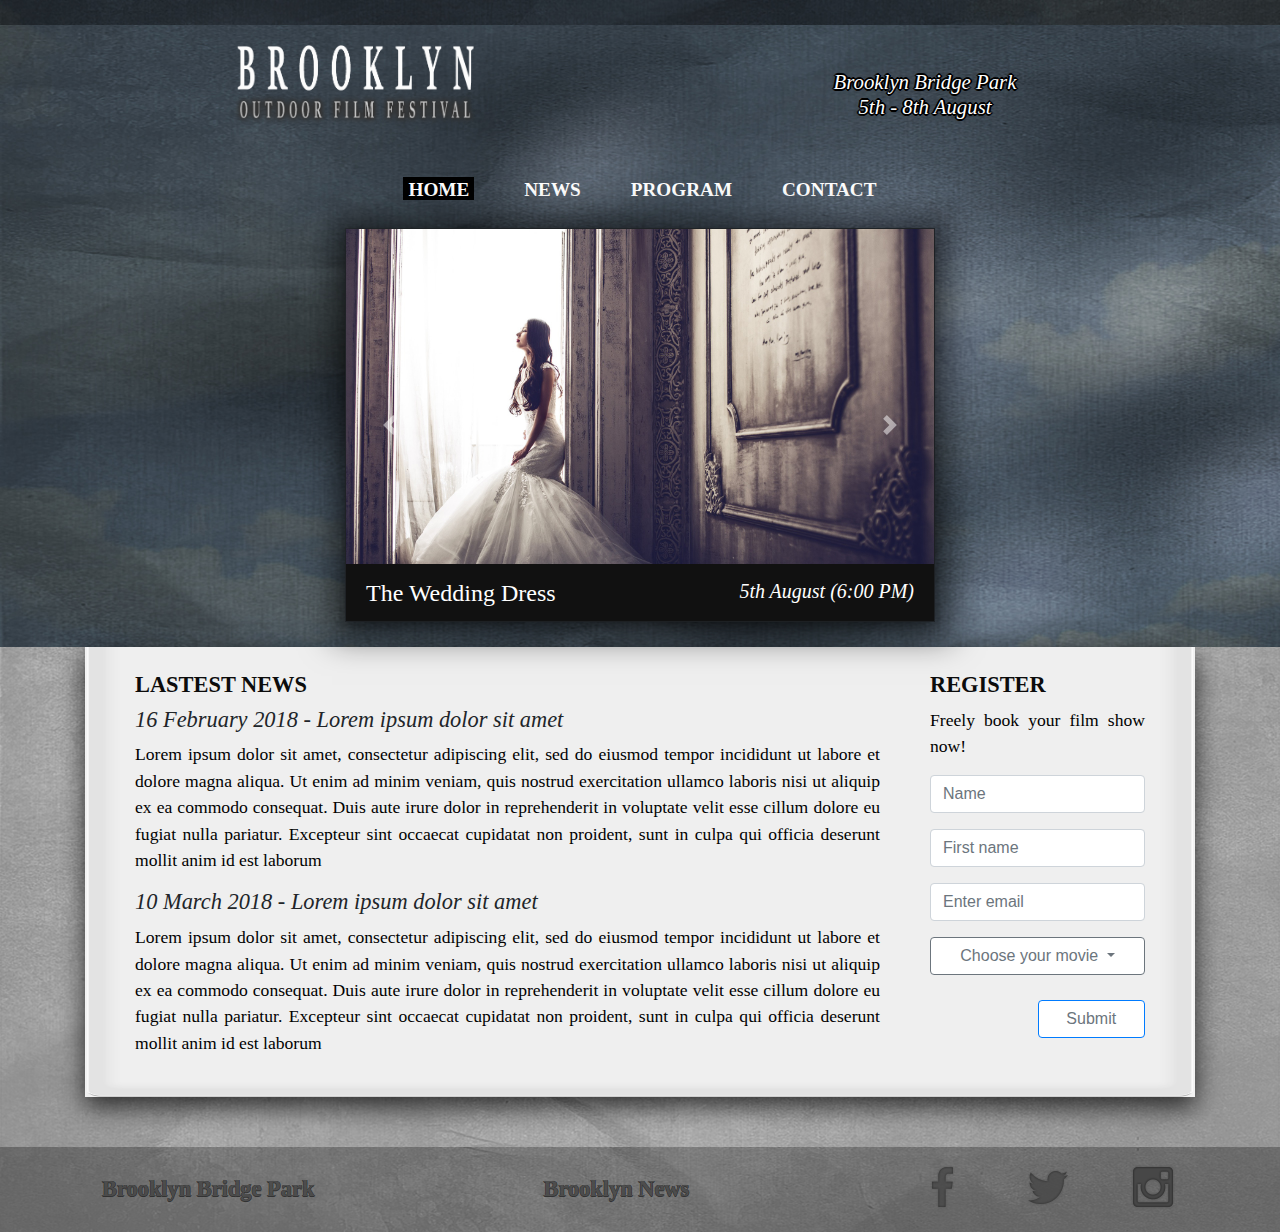
<file: index.html>
<!doctype html>
<html lang="en">
  <head>
    <!-- Required meta tags -->
    <meta charset="utf-8">
    <meta name="viewport" content="width=device-width, initial-scale=1, shrink-to-fit=no">
	<link rel="stylesheet" href="https://maxcdn.bootstrapcdn.com/bootstrap/4.0.0/css/bootstrap.min.css" integrity="sha384-Gn5384xqQ1aoWXA+058RXPxPg6fy4IWvTNh0E263XmFcJlSAwiGgFAW/dAiS6JXm" crossorigin="anonymous">
    <!-- Bootstrap CSS -->
    <link rel="stylesheet" href="Project3.css" />
    <title>Brooklyn Outdoor Film Festival</title>
  </head>
  
  <body class="text-center">
	<!-- Header -->
	<div class="container-fluid" id="bottom-background">
		<!-- Header top background -->
		<div class="row" id="top">
		</div>
		<div class="container">
			<header>
				<!-- Logo and caption phrase -->		
				<div class="row" id="header">
					<div class="col-sm" id="header-title">
						<img class="logo" src="./images/logo.png">
					</div>
					<div class="col-sm" id="header-title">
						<h3>Brooklyn Bridge Park </br>5th - 8th August</h3>
					</div>
				</div>
				<!-- Menu -->
				<div class="row">
					<div class="col" id="menu">
						<nav class="navbar navbar-expand-sm navbar-light">
							<button class="navbar-toggler custom-toggler" type="button" data-toggle="collapse" data-target="#navbarNavAltMarkup" aria-controls="navbarNavAltMarkup" aria-expanded="false" aria-label="Toggle navigation">
								<span class="navbar-toggler-icon"></span>
							</button>
							<div class="collapse navbar-collapse" id="navbarNavAltMarkup">
								<div class="navbar-nav">
									<li class="nav-li">
										<a class="nav-item menu-item active" href="index.html" id="active" >HOME</a>
									</li>
									<li class="nav-li">
										<a class="nav-item menu-item" href="news.html" >NEWS</a>
									</li>
									<li class="nav-li">
										<a class="nav-item menu-item" href="program.html" >PROGRAM</a>
									</li>
									<li class="nav-li">
										<a class="nav-item menu-item" href="contact.html" >CONTACT</a>
									</li>
								<div>
							</div>
						</nav>
					</div>
				</div>
			<header>
			<!-- Slideshow -->
			<div class="row hidden-md" id ="carousel-container">
				<span class="border border-dark">
					<div id="carouselControl" class="carousel slide" data-ride="carousel" >
						<div class="carousel-inner ">
							<div class="carousel-item active">
								<img class="d-block w-100" src="images/slideshow/movie1.jpg" alt="First slide">
								<div class="carousel-caption">
									<h4>The Wedding Dress</h4>
									<h5>5th August (6:00 PM)</h5>
								</div>
							</div>
							<div class="carousel-item">
								<img class="d-block w-100" src="images/slideshow/movie2.jpg" alt="Second slide">
								<div class="carousel-caption">
									<h4>The Guitarist</h4>
									<h5>6th August (10:00 PM)</h5>
								</div>
							</div>
							<div class="carousel-item">
								<img class="d-block w-100" src="images/slideshow/movie3.jpg" alt="Third slide">
								<div class="carousel-caption">
									<h4>False Memories</h4>
									<h5>8th August (8:00 PM)</h5>
								</div>
							</div>
						</div>
						<a class="carousel-control-prev" href="#carouselControl" role="button" data-slide="prev">
							<span class="carousel-control-prev-icon" aria-hidden="true"></span>
							<span class="sr-only">Previous</span>
						</a>
						<a class="carousel-control-next" href="#carouselControl" role="button" data-slide="next">
							<span class="carousel-control-next-icon" aria-hidden="true"></span>
							<span class="sr-only">Next</span>
						</a>
					</div>
				</span>
			</div>
		</div>
	</div>
	<!-- Main content -->
	<div class="container" id="content-background">
		<div class="row" id="content">
			<!-- Lastests news-->
			<div class="col-lg-9" id="news-size">
				<h1>LASTEST NEWS</h1>
				<article>
					<h2>16 February 2018 - Lorem ipsum dolor sit amet</h2>
					<p>Lorem ipsum dolor sit amet, consectetur adipiscing elit, sed do eiusmod tempor incididunt ut labore et dolore magna aliqua. Ut enim ad minim veniam, quis nostrud exercitation ullamco laboris nisi ut aliquip ex ea commodo consequat. Duis aute irure dolor in reprehenderit in voluptate velit esse cillum dolore eu fugiat nulla pariatur. Excepteur sint occaecat cupidatat non proident, sunt in culpa qui officia deserunt mollit anim id est laborum</p>
				</article>
				<article>
					<h2>10 March 2018 - Lorem ipsum dolor sit amet</h2>
					<p>Lorem ipsum dolor sit amet, consectetur adipiscing elit, sed do eiusmod tempor incididunt ut labore et dolore magna aliqua. Ut enim ad minim veniam, quis nostrud exercitation ullamco laboris nisi ut aliquip ex ea commodo consequat. Duis aute irure dolor in reprehenderit in voluptate velit esse cillum dolore eu fugiat nulla pariatur. Excepteur sint occaecat cupidatat non proident, sunt in culpa qui officia deserunt mollit anim id est laborum</p>
				</article>
			</div>
			<!-- Registration form -->
			<div class="col-lg-3" id="register-size">
				<h1>REGISTER</h1>
				<form>
					<p>Freely book your film show now!</p>
					<div class="form-group">
						<input  class="form-control" id="exampleInputPassword1" placeholder="Name">
					</div>
					<div class="form-group">
						<input  class="form-control" id="exampleInputPassword1" placeholder="First name">
					</div>
					<div class="form-group">
						<input type="email" class="form-control" id="exampleInputEmail1" aria-describedby="emailHelp" placeholder="Enter email">
					</div>
					<div class="dropdown">
						<button class="btn btn-secondary dropdown-toggle" type="button" id="dropdownMenuButton" data-toggle="dropdown" aria-haspopup="true" aria-expanded="false">
						Choose your movie
						</button>
						<div class="dropdown-menu"  aria-labelledby="dropdownMenuButton">
							<button class="dropdown-item" type="button">The Wedding Dress</button>
							<button class="dropdown-item" type="button">The Guitarist</button>
							<button class="dropdown-item" type="button">False memories</button>
						</div>
					</div>
					<button type="submit" class="btn btn-primary">Submit</button>
				</form>
			</div>
		</div>
	</div>
	<!-- Footer -->
	<footer>
		<div class="row" id="foot" >
			<!-- Partners links -->
			
			
			<div class="col-auto" id="partners">	
			<a target="_blank" href="https://www.brooklynbridgepark.org/" class="partners-text">Brooklyn Bridge Park<a></a>
			</div>
			<div class="col-auto" id="partners">				
			<a target="_blank" href="http://brooklyn.news12.com/" class="partners-text" id="partners-text-2">Brooklyn News<a></a>
			</div>	
			
			<!-- Social medias link -->
			<div class="col-auto" id="social">
				<a target="_blank" href="http://www.facebook.com" class="sociallink">
					<img border="0" alt="Facebook" src="images/facebook.png" width="50" height="50">
				</a>
				<a target="_blank" href="http://www.twitter.com" class="sociallink">
					<img border="0" alt="Twitter" src="images/twitter.png" width="50" height="50">
				</a>
				<a target="_blank" href="http://www.instagram.com">
					<img border="0" alt="Instagram" src="images/instagram.png" width="50" height="50">
				</a>
			</div>
		</div>
	</footer>

    <!-- Optional JavaScript -->
    <!-- jQuery first, then Popper.js, then Bootstrap JS -->
    <script src="https://code.jquery.com/jquery-3.2.1.slim.min.js" integrity="sha384-KJ3o2DKtIkvYIK3UENzmM7KCkRr/rE9/Qpg6aAZGJwFDMVNA/GpGFF93hXpG5KkN" crossorigin="anonymous"></script>
    <script src="https://cdnjs.cloudflare.com/ajax/libs/popper.js/1.12.9/umd/popper.min.js" integrity="sha384-ApNbgh9B+Y1QKtv3Rn7W3mgPxhU9K/ScQsAP7hUibX39j7fakFPskvXusvfa0b4Q" crossorigin="anonymous"></script>
    <script src="https://maxcdn.bootstrapcdn.com/bootstrap/4.0.0/js/bootstrap.min.js" integrity="sha384-JZR6Spejh4U02d8jOt6vLEHfe/JQGiRRSQQxSfFWpi1MquVdAyjUar5+76PVCmYl" crossorigin="anonymous"></script>
	<!-- JavaScript for dropdown content selection-->
	<script>
		$(".dropdown-menu button").click(function(){
		$(this).parents(".dropdown").find('.btn').html($(this).text() + ' <span class="caret"></span>');
		$(this).parents(".dropdown").find('.btn').val($(this).data('value'));
		});
	</script>
  </body>
</html>
</file>
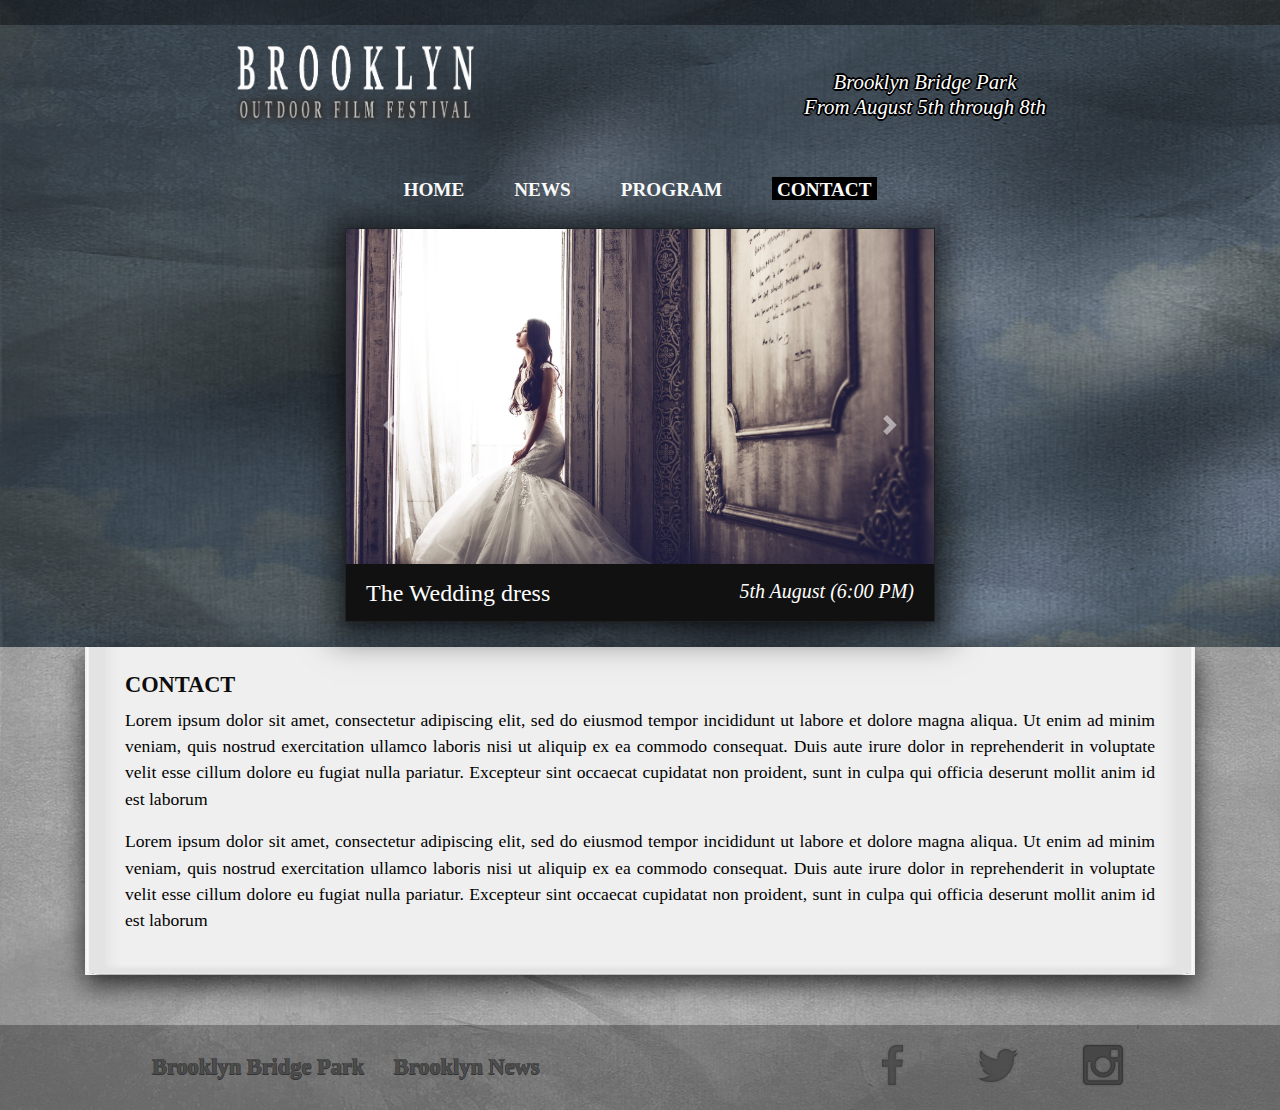
<file: contact.html>
<!doctype html>
<html lang="en">
  <head>
    <!-- Required meta tags -->
    <meta charset="utf-8">
    <meta name="viewport" content="width=device-width, initial-scale=1, shrink-to-fit=no">
	<link rel="stylesheet" href="https://maxcdn.bootstrapcdn.com/bootstrap/4.0.0/css/bootstrap.min.css" integrity="sha384-Gn5384xqQ1aoWXA+058RXPxPg6fy4IWvTNh0E263XmFcJlSAwiGgFAW/dAiS6JXm" crossorigin="anonymous">
    <!-- Bootstrap CSS -->
    <link rel="stylesheet" href="Project3.css" />
    <title>Brooklyn Outdoor Film Festival</title>
  </head>
  
  <body class="text-center">
	<!-- Header -->
	<div class="container-fluid" id="bottom-background">
		<!-- Header top background -->
		<div class="row" id="top">
		</div>
		<div class="container">
			<header>
				<!-- Logo and caption phrase -->		
				<div class="row" id="header">
					<div class="col-sm">
						<img class="logo" src="./images/logo.png">
					</div>
					<div class="col-sm">
						<h3>Brooklyn Bridge Park </br>From August 5th through 8th</h3>
					</div>
				</div>
				<!-- Menu -->
				<div class="row">
					<div class="col" id="menu">
						<nav class="navbar navbar-expand-sm navbar-light">
							<button class="navbar-toggler custom-toggler" type="button" data-toggle="collapse" data-target="#navbarNavAltMarkup" aria-controls="navbarNavAltMarkup" aria-expanded="false" aria-label="Toggle navigation">
								<span class="navbar-toggler-icon"></span>
							</button>
							<div class="collapse navbar-collapse" id="navbarNavAltMarkup">
								<div class="navbar-nav">
									<li class="nav-li">
										<a class="nav-item menu-item active" href="index.html">HOME</a>
									</li>
									<li class="nav-li">
										<a class="nav-item menu-item" href="news.html" >NEWS</a>
									</li>
									<li class="nav-li">
										<a class="nav-item menu-item" href="program.html" >PROGRAM</a>
									</li>
									<li class="nav-li">
										<a class="nav-item menu-item" href="contact.html" id="active">CONTACT</a>
									</li>
								<div>
							</div>
						</nav>
					</div>
				</div>
			<header>
			<!-- Slideshow -->
			<div class="row hidden-md" id ="carousel-container">
				<span class="border border-dark">
					<div id="carouselControl" class="carousel slide" data-ride="carousel" >
						<div class="carousel-inner ">
							<div class="carousel-item active">
								<img class="d-block w-100" src="images/slideshow/movie1.jpg" alt="First slide">
								<div class="carousel-caption">
									<h4>The Wedding dress</h4>
									<h5>5th August (6:00 PM)</h5>
								</div>
							</div>
							<div class="carousel-item">
								<img class="d-block w-100" src="images/slideshow/movie2.jpg" alt="Second slide">
								<div class="carousel-caption">
									<h4>The Guitarist</h4>
									<h5>6th August (10:00 PM)</h5>
								</div>
							</div>
							<div class="carousel-item">
								<img class="d-block w-100" src="images/slideshow/movie3.jpg" alt="Third slide">
								<div class="carousel-caption">
									<h4>False Memories</h4>
									<h5>8th August (8:00 PM)</h5>
								</div>
							</div>
						</div>
						<a class="carousel-control-prev" href="#carouselControl" role="button" data-slide="prev">
							<span class="carousel-control-prev-icon" aria-hidden="true"></span>
							<span class="sr-only">Previous</span>
						</a>
						<a class="carousel-control-next" href="#carouselControl" role="button" data-slide="next">
							<span class="carousel-control-next-icon" aria-hidden="true"></span>
							<span class="sr-only">Next</span>
						</a>
					</div>
				</span>
			</div>
		</div>
	</div>
	<!-- Main content -->
	<div class="container" id="content-background">
		<div class="row" id="content">
			<div class="col" id="content-size">
				<h1>CONTACT</h1>
				<p>Lorem ipsum dolor sit amet, consectetur adipiscing elit, sed do eiusmod tempor incididunt ut labore et dolore magna aliqua. Ut enim ad minim veniam, quis nostrud exercitation ullamco laboris nisi ut aliquip ex ea commodo consequat. Duis aute irure dolor in reprehenderit in voluptate velit esse cillum dolore eu fugiat nulla pariatur. Excepteur sint occaecat cupidatat non proident, sunt in culpa qui officia deserunt mollit anim id est laborum</p>
				<p>Lorem ipsum dolor sit amet, consectetur adipiscing elit, sed do eiusmod tempor incididunt ut labore et dolore magna aliqua. Ut enim ad minim veniam, quis nostrud exercitation ullamco laboris nisi ut aliquip ex ea commodo consequat. Duis aute irure dolor in reprehenderit in voluptate velit esse cillum dolore eu fugiat nulla pariatur. Excepteur sint occaecat cupidatat non proident, sunt in culpa qui officia deserunt mollit anim id est laborum</p>
			</div>
		</div>
	</div>
	<!-- Footer -->
		<footer>
		<div class="row" id="foot" >
			<!-- Partners links -->
			
			<div class="col-auto" id="partners">	
			<a target="_blank" href="https://www.brooklynbridgepark.org/" class="partners-text">Brooklyn Bridge Park<a></a>
				<a target="_blank" href="http://brooklyn.news12.com/" class="partners-text" id="partners-text-2">Brooklyn News<a></a>
			</div>	
			<!-- Social medias link -->
			<div class="col-auto" id="social">
				<a target="_blank" href="http://www.facebook.com" class="sociallink">
					<img border="0" alt="Facebook" src="images/facebook.png" width="50" height="50">
				</a>
				<a target="_blank" href="http://www.twitter.com" class="sociallink">
					<img border="0" alt="Twitter" src="images/twitter.png" width="50" height="50">
				</a>
				<a target="_blank" href="http://www.instagram.com">
					<img border="0" alt="Instagram" src="images/instagram.png" width="50" height="50">
				</a>
			</div>
		</div>
	</footer>


    <!-- Optional JavaScript -->
    <!-- jQuery first, then Popper.js, then Bootstrap JS -->
    <script src="https://code.jquery.com/jquery-3.2.1.slim.min.js" integrity="sha384-KJ3o2DKtIkvYIK3UENzmM7KCkRr/rE9/Qpg6aAZGJwFDMVNA/GpGFF93hXpG5KkN" crossorigin="anonymous"></script>
    <script src="https://cdnjs.cloudflare.com/ajax/libs/popper.js/1.12.9/umd/popper.min.js" integrity="sha384-ApNbgh9B+Y1QKtv3Rn7W3mgPxhU9K/ScQsAP7hUibX39j7fakFPskvXusvfa0b4Q" crossorigin="anonymous"></script>
    <script src="https://maxcdn.bootstrapcdn.com/bootstrap/4.0.0/js/bootstrap.min.js" integrity="sha384-JZR6Spejh4U02d8jOt6vLEHfe/JQGiRRSQQxSfFWpi1MquVdAyjUar5+76PVCmYl" crossorigin="anonymous"></script>
	<!-- JavaScript for dropdown content selection-->
	<script>
		$(".dropdown-menu button").click(function(){
		$(this).parents(".dropdown").find('.btn').html($(this).text() + ' <span class="caret"></span>');
		$(this).parents(".dropdown").find('.btn').val($(this).data('value'));
		});
	</script>
  </body>
</html>
</file>
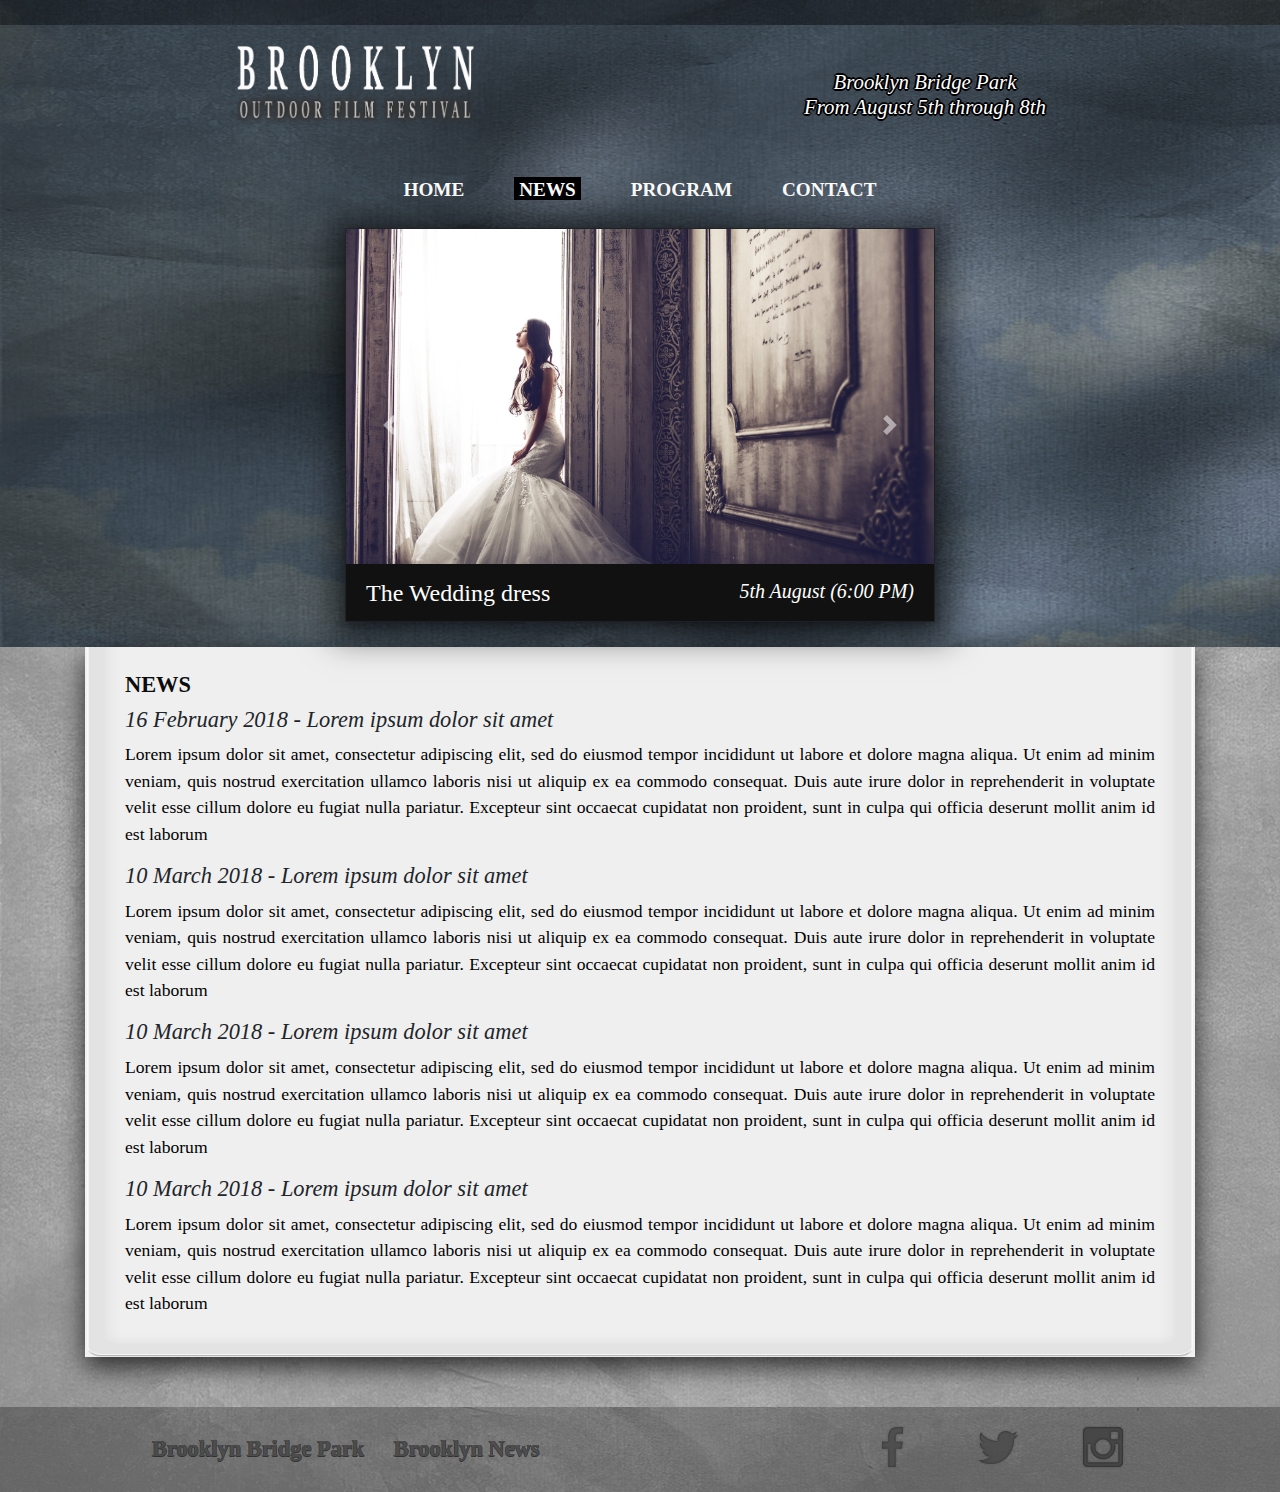
<file: news.html>
<!doctype html>
<html lang="en">
  <head>
    <!-- Required meta tags -->
    <meta charset="utf-8">
    <meta name="viewport" content="width=device-width, initial-scale=1, shrink-to-fit=no">
	<link rel="stylesheet" href="https://maxcdn.bootstrapcdn.com/bootstrap/4.0.0/css/bootstrap.min.css" integrity="sha384-Gn5384xqQ1aoWXA+058RXPxPg6fy4IWvTNh0E263XmFcJlSAwiGgFAW/dAiS6JXm" crossorigin="anonymous">
    <!-- Bootstrap CSS -->
    <link rel="stylesheet" href="Project3.css" />
    <title>Brooklyn Outdoor Film Festival</title>
  </head>
  
  <body class="text-center">
	<!-- Header -->
	<div class="container-fluid" id="bottom-background">
		<!-- Header top background -->
		<div class="row" id="top">
		</div>
		<div class="container">
			<header>
				<!-- Logo and caption phrase -->		
				<div class="row" id="header">
					<div class="col-sm">
						<img class="logo" src="./images/logo.png">
					</div>
					<div class="col-sm">
						<h3>Brooklyn Bridge Park </br>From August 5th through 8th</h3>
					</div>
				</div>
				<!-- Menu -->
				<div class="row">
					<div class="col" id="menu">
						<nav class="navbar navbar-expand-sm navbar-light">
							<button class="navbar-toggler custom-toggler" type="button" data-toggle="collapse" data-target="#navbarNavAltMarkup" aria-controls="navbarNavAltMarkup" aria-expanded="false" aria-label="Toggle navigation">
								<span class="navbar-toggler-icon"></span>
							</button>
							<div class="collapse navbar-collapse" id="navbarNavAltMarkup">
								<div class="navbar-nav">
									<li class="nav-li">
										<a class="nav-item menu-item" href="index.html" >HOME</a>
									</li>
									<li class="nav-li">
										<a class="nav-item menu-item active" href="news.html" id="active" >NEWS</a>
									</li>
									<li class="nav-li">
										<a class="nav-item menu-item" href="program.html" >PROGRAM</a>
									</li>
									<li class="nav-li">
										<a class="nav-item menu-item" href="contact.html" >CONTACT</a>
									</li>
								<div>
							</div>
						</nav>
					</div>
				</div>
			<header>
			<!-- Slideshow -->
			<div class="row hidden-md" id ="carousel-container">
				<span class="border border-dark">
					<div id="carouselControl" class="carousel slide" data-ride="carousel" >
						<div class="carousel-inner ">
							<div class="carousel-item active">
								<img class="d-block w-100" src="images/slideshow/movie1.jpg" alt="First slide">
								<div class="carousel-caption">
									<h4>The Wedding dress</h4>
									<h5>5th August (6:00 PM)</h5>
								</div>
							</div>
							<div class="carousel-item">
								<img class="d-block w-100" src="images/slideshow/movie2.jpg" alt="Second slide">
								<div class="carousel-caption">
									<h4>The Guitarist</h4>
									<h5>6th August (10:00 PM)</h5>
								</div>
							</div>
							<div class="carousel-item">
								<img class="d-block w-100" src="images/slideshow/movie3.jpg" alt="Third slide">
								<div class="carousel-caption">
									<h4>False Memories</h4>
									<h5>8th August (8:00 PM)</h5>
								</div>
							</div>
						</div>
						<a class="carousel-control-prev" href="#carouselControl" role="button" data-slide="prev">
							<span class="carousel-control-prev-icon" aria-hidden="true"></span>
							<span class="sr-only">Previous</span>
						</a>
						<a class="carousel-control-next" href="#carouselControl" role="button" data-slide="next">
							<span class="carousel-control-next-icon" aria-hidden="true"></span>
							<span class="sr-only">Next</span>
						</a>
					</div>
				</span>
			</div>
		</div>
	</div>
	<!-- Main content -->
	<div class="container" id="content-background">
		<div class="row" id="content">
			<div class="col" id="content-size">
				<h1>NEWS</h1>
				<article>
					<h2>16 February 2018 - Lorem ipsum dolor sit amet</h2>
					<p>Lorem ipsum dolor sit amet, consectetur adipiscing elit, sed do eiusmod tempor incididunt ut labore et dolore magna aliqua. Ut enim ad minim veniam, quis nostrud exercitation ullamco laboris nisi ut aliquip ex ea commodo consequat. Duis aute irure dolor in reprehenderit in voluptate velit esse cillum dolore eu fugiat nulla pariatur. Excepteur sint occaecat cupidatat non proident, sunt in culpa qui officia deserunt mollit anim id est laborum</p>
				</article>
				<article>
					<h2>10 March 2018 - Lorem ipsum dolor sit amet</h2>
					<p>Lorem ipsum dolor sit amet, consectetur adipiscing elit, sed do eiusmod tempor incididunt ut labore et dolore magna aliqua. Ut enim ad minim veniam, quis nostrud exercitation ullamco laboris nisi ut aliquip ex ea commodo consequat. Duis aute irure dolor in reprehenderit in voluptate velit esse cillum dolore eu fugiat nulla pariatur. Excepteur sint occaecat cupidatat non proident, sunt in culpa qui officia deserunt mollit anim id est laborum</p>
				</article>
				<article>
					<h2>10 March 2018 - Lorem ipsum dolor sit amet</h2>
					<p>Lorem ipsum dolor sit amet, consectetur adipiscing elit, sed do eiusmod tempor incididunt ut labore et dolore magna aliqua. Ut enim ad minim veniam, quis nostrud exercitation ullamco laboris nisi ut aliquip ex ea commodo consequat. Duis aute irure dolor in reprehenderit in voluptate velit esse cillum dolore eu fugiat nulla pariatur. Excepteur sint occaecat cupidatat non proident, sunt in culpa qui officia deserunt mollit anim id est laborum</p>
				</article>
				<article>
					<h2>10 March 2018 - Lorem ipsum dolor sit amet</h2>
					<p>Lorem ipsum dolor sit amet, consectetur adipiscing elit, sed do eiusmod tempor incididunt ut labore et dolore magna aliqua. Ut enim ad minim veniam, quis nostrud exercitation ullamco laboris nisi ut aliquip ex ea commodo consequat. Duis aute irure dolor in reprehenderit in voluptate velit esse cillum dolore eu fugiat nulla pariatur. Excepteur sint occaecat cupidatat non proident, sunt in culpa qui officia deserunt mollit anim id est laborum</p>
				</article>
			</div>
		</div>
	</div>
	<!-- Footer -->
	<footer>
		<div class="row" id="foot" >
			<!-- Partners links -->
			
			<div class="col-auto" id="partners">	
			<a target="_blank" href="https://www.brooklynbridgepark.org/" class="partners-text">Brooklyn Bridge Park<a></a>
				<a target="_blank" href="http://brooklyn.news12.com/" class="partners-text" id="partners-text-2">Brooklyn News<a></a>
			</div>	
			<!-- Social medias link -->
			<div class="col-auto" id="social">
				<a target="_blank" href="http://www.facebook.com" class="sociallink">
					<img border="0" alt="Facebook" src="images/facebook.png" width="50" height="50">
				</a>
				<a target="_blank" href="http://www.twitter.com" class="sociallink">
					<img border="0" alt="Twitter" src="images/twitter.png" width="50" height="50">
				</a>
				<a target="_blank" href="http://www.instagram.com">
					<img border="0" alt="Instagram" src="images/instagram.png" width="50" height="50">
				</a>
			</div>
		</div>
	</footer>


    <!-- Optional JavaScript -->
    <!-- jQuery first, then Popper.js, then Bootstrap JS -->
    <script src="https://code.jquery.com/jquery-3.2.1.slim.min.js" integrity="sha384-KJ3o2DKtIkvYIK3UENzmM7KCkRr/rE9/Qpg6aAZGJwFDMVNA/GpGFF93hXpG5KkN" crossorigin="anonymous"></script>
    <script src="https://cdnjs.cloudflare.com/ajax/libs/popper.js/1.12.9/umd/popper.min.js" integrity="sha384-ApNbgh9B+Y1QKtv3Rn7W3mgPxhU9K/ScQsAP7hUibX39j7fakFPskvXusvfa0b4Q" crossorigin="anonymous"></script>
    <script src="https://maxcdn.bootstrapcdn.com/bootstrap/4.0.0/js/bootstrap.min.js" integrity="sha384-JZR6Spejh4U02d8jOt6vLEHfe/JQGiRRSQQxSfFWpi1MquVdAyjUar5+76PVCmYl" crossorigin="anonymous"></script>
	<!-- JavaScript for dropdown content selection-->
	<script>
		$(".dropdown-menu button").click(function(){
		$(this).parents(".dropdown").find('.btn').html($(this).text() + ' <span class="caret"></span>');
		$(this).parents(".dropdown").find('.btn').val($(this).data('value'));
		});
	</script>
  </body>
</html>
</file>
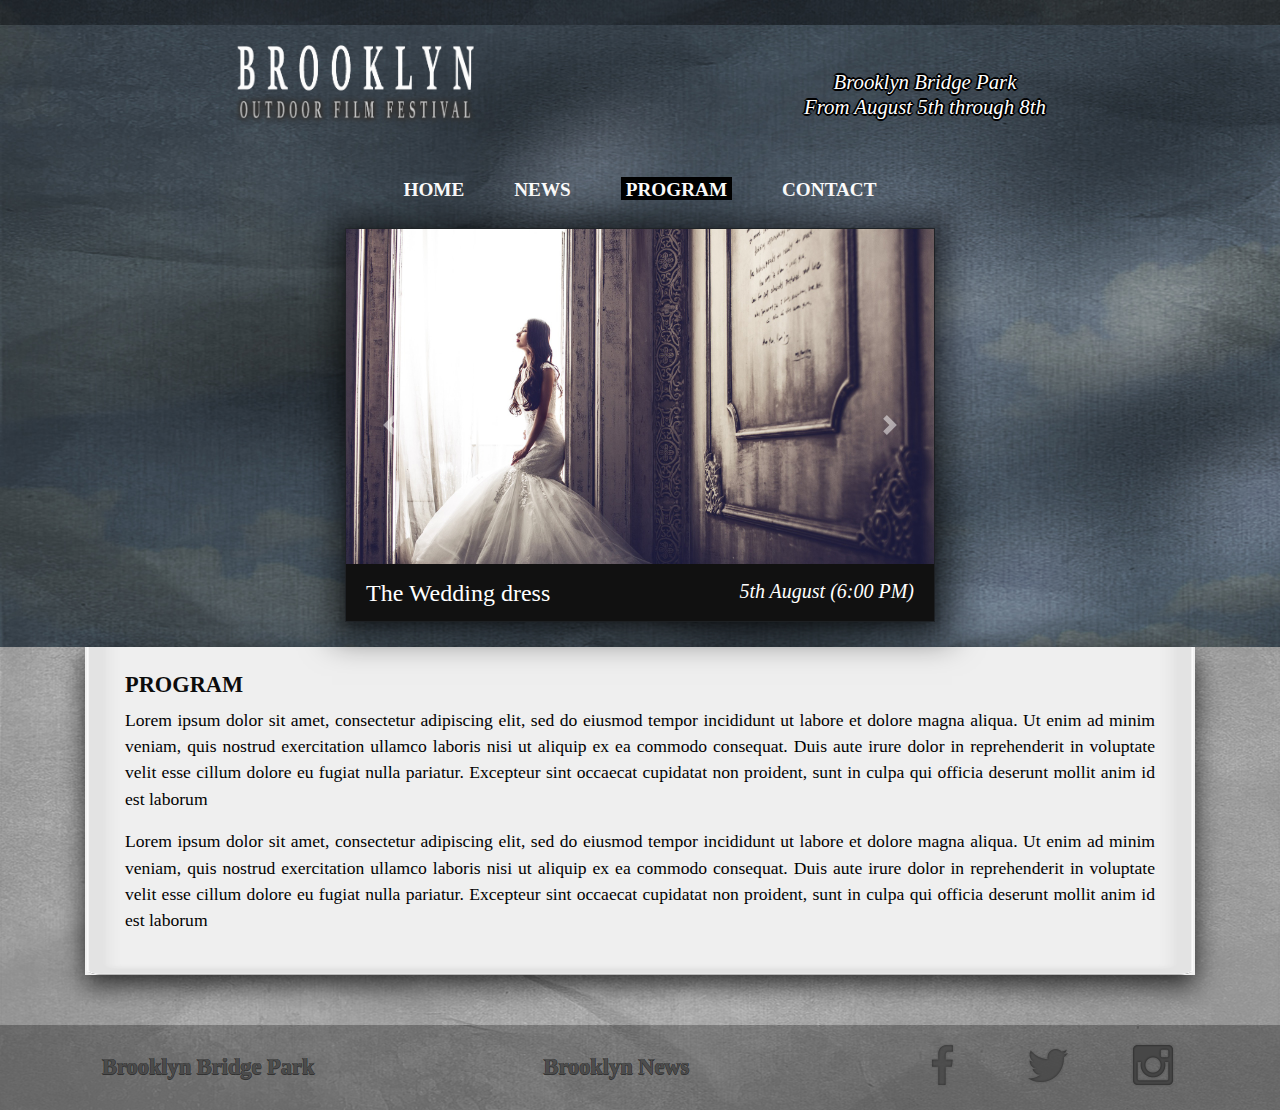
<file: program.html>
<!doctype html>
<html lang="en">
  <head>
    <!-- Required meta tags -->
    <meta charset="utf-8">
    <meta name="viewport" content="width=device-width, initial-scale=1, shrink-to-fit=no">
	<link rel="stylesheet" href="https://maxcdn.bootstrapcdn.com/bootstrap/4.0.0/css/bootstrap.min.css" integrity="sha384-Gn5384xqQ1aoWXA+058RXPxPg6fy4IWvTNh0E263XmFcJlSAwiGgFAW/dAiS6JXm" crossorigin="anonymous">
    <!-- Bootstrap CSS -->
    <link rel="stylesheet" href="Project3.css" />
    <title>Brooklyn Outdoor Film Festival</title>
  </head>
  
  <body class="text-center">
	<!-- Header -->
	<div class="container-fluid" id="bottom-background">
		<!-- Header top background -->
		<div class="row" id="top">
		</div>
		<div class="container">
			<header>
				<!-- Logo and caption phrase -->		
				<div class="row" id="header">
					<div class="col-sm">
						<img class="logo" src="./images/logo.png">
					</div>
					<div class="col-sm">
						<h3>Brooklyn Bridge Park </br>From August 5th through 8th</h3>
					</div>
				</div>
				<!-- Menu -->
				<div class="row">
					<div class="col" id="menu">
						<nav class="navbar navbar-expand-sm navbar-light">
							<button class="navbar-toggler custom-toggler" type="button" data-toggle="collapse" data-target="#navbarNavAltMarkup" aria-controls="navbarNavAltMarkup" aria-expanded="false" aria-label="Toggle navigation">
								<span class="navbar-toggler-icon"></span>
							</button>
							<div class="collapse navbar-collapse" id="navbarNavAltMarkup">
								<div class="navbar-nav">
									<li class="nav-li">
										<a class="nav-item menu-item" href="index.html">HOME</a>
									</li>
									<li class="nav-li">
										<a class="nav-item menu-item" href="news.html" >NEWS</a>
									</li>
									<li class="nav-li">
										<a class="nav-item menu-item " href="program.html"  id="active" >PROGRAM</a>
									</li>
									<li class="nav-li">
										<a class="nav-item menu-item" href="contact.html" >CONTACT</a>
									</li>
								<div>
							</div>
						</nav>
					</div>
				</div>
			<header>
			<!-- Slideshow -->
			<div class="row hidden-md" id ="carousel-container">
				<span class="border border-dark">
					<div id="carouselControl" class="carousel slide" data-ride="carousel" >
						<div class="carousel-inner ">
							<div class="carousel-item active">
								<img class="d-block w-100" src="images/slideshow/movie1.jpg" alt="First slide">
								<div class="carousel-caption">
									<h4>The Wedding dress</h4>
									<h5>5th August (6:00 PM)</h5>
								</div>
							</div>
							<div class="carousel-item">
								<img class="d-block w-100" src="images/slideshow/movie2.jpg" alt="Second slide">
								<div class="carousel-caption">
									<h4>The Guitarist</h4>
									<h5>6th August (10:00 PM)</h5>
								</div>
							</div>
							<div class="carousel-item">
								<img class="d-block w-100" src="images/slideshow/movie3.jpg" alt="Third slide">
								<div class="carousel-caption">
									<h4>False Memories</h4>
									<h5>8th August (8:00 PM)</h5>
								</div>
							</div>
						</div>
						<a class="carousel-control-prev" href="#carouselControl" role="button" data-slide="prev">
							<span class="carousel-control-prev-icon" aria-hidden="true"></span>
							<span class="sr-only">Previous</span>
						</a>
						<a class="carousel-control-next" href="#carouselControl" role="button" data-slide="next">
							<span class="carousel-control-next-icon" aria-hidden="true"></span>
							<span class="sr-only">Next</span>
						</a>
					</div>
				</span>
			</div>
		</div>
	</div>
	<!-- Main content -->
	<div class="container" id="content-background">
		<div class="row" id="content">
			<!-- Program -->
			<div class="col" id="content-size">
				<h1>PROGRAM</h1>
				<p>Lorem ipsum dolor sit amet, consectetur adipiscing elit, sed do eiusmod tempor incididunt ut labore et dolore magna aliqua. Ut enim ad minim veniam, quis nostrud exercitation ullamco laboris nisi ut aliquip ex ea commodo consequat. Duis aute irure dolor in reprehenderit in voluptate velit esse cillum dolore eu fugiat nulla pariatur. Excepteur sint occaecat cupidatat non proident, sunt in culpa qui officia deserunt mollit anim id est laborum</p>
				<p>Lorem ipsum dolor sit amet, consectetur adipiscing elit, sed do eiusmod tempor incididunt ut labore et dolore magna aliqua. Ut enim ad minim veniam, quis nostrud exercitation ullamco laboris nisi ut aliquip ex ea commodo consequat. Duis aute irure dolor in reprehenderit in voluptate velit esse cillum dolore eu fugiat nulla pariatur. Excepteur sint occaecat cupidatat non proident, sunt in culpa qui officia deserunt mollit anim id est laborum</p>
			</div>
		</div>
		</div>
	</div>
	<!-- Footer -->
	<footer>
		<div class="row" id="foot" >
			<!-- Partners links -->
			
			<div class="col-auto" id="partners">	
			<a target="_blank" href="https://www.brooklynbridgepark.org/" class="partners-text">Brooklyn Bridge Park<a></a>
			</div>
			<div class="col-auto" id="partners">	
				<a target="_blank" href="http://brooklyn.news12.com/" class="partners-text" id="partners-text-2">Brooklyn News<a></a>
			</div>	
			<!-- Social medias link -->
			<div class="col-auto" id="social">
				<a target="_blank" href="http://www.facebook.com" class="sociallink">
					<img border="0" alt="Facebook" src="images/facebook.png" width="50" height="50">
				</a>
				<a target="_blank" href="http://www.twitter.com" class="sociallink">
					<img border="0" alt="Twitter" src="images/twitter.png" width="50" height="50">
				</a>
				<a target="_blank" href="http://www.instagram.com">
					<img border="0" alt="Instagram" src="images/instagram.png" width="50" height="50">
				</a>
			</div>
		</div>
	</footer>


    <!-- Optional JavaScript -->
    <!-- jQuery first, then Popper.js, then Bootstrap JS -->
    <script src="https://code.jquery.com/jquery-3.2.1.slim.min.js" integrity="sha384-KJ3o2DKtIkvYIK3UENzmM7KCkRr/rE9/Qpg6aAZGJwFDMVNA/GpGFF93hXpG5KkN" crossorigin="anonymous"></script>
    <script src="https://cdnjs.cloudflare.com/ajax/libs/popper.js/1.12.9/umd/popper.min.js" integrity="sha384-ApNbgh9B+Y1QKtv3Rn7W3mgPxhU9K/ScQsAP7hUibX39j7fakFPskvXusvfa0b4Q" crossorigin="anonymous"></script>
    <script src="https://maxcdn.bootstrapcdn.com/bootstrap/4.0.0/js/bootstrap.min.js" integrity="sha384-JZR6Spejh4U02d8jOt6vLEHfe/JQGiRRSQQxSfFWpi1MquVdAyjUar5+76PVCmYl" crossorigin="anonymous"></script>
	<!-- JavaScript for dropdown content selection-->
	<script>
		$(".dropdown-menu button").click(function(){
		$(this).parents(".dropdown").find('.btn').html($(this).text() + ' <span class="caret"></span>');
		$(this).parents(".dropdown").find('.btn').val($(this).data('value'));
		});
	</script>
  </body>
</html>
</file>
<file: Project3.css>
* {box-sizing:border-box}

body
{
	background: url("images/transparent-background.png");
	background-repeat: no-repeat;
	background-size: 100% 100%;
	position: relative;
	
}
.text-center
{
	margin-left: auto;
	margin-right: auto;
}
#top
{
	background: url("images/top-border.jpg");
	background-size: 100% 100%;
	min-height: 25px;
}
#header 
{
	padding-top: 20px;
	padding-bottom: 20px;
}

.logo 
{
	height: 80px;
	/*float: left;
	padding-left: 100px;*/
	
}
#header-title
{
	margin-right: auto;
	margin-left: auto;
}
.border
{
	box-shadow: 0 4px 8px 0 rgba(0, 0, 0, 0.2), 0 6px 20px 0 rgba(0, 0, 0, 0.19);
}

#bottom-background
{
	background: url("images/background.jpg");
	background-repeat: no-repeat;
	padding-bottom:25px;
}
#menu
{
	padding-top: 10px;
	padding-bottom: 15px;
	
}
#active 
{
	background-color: #000000;
	padding-left:5px;
	padding-right:5px;
	padding-top:2px;
}
.navbar
{
	margin:0;
	
	text-align: left;
}
.nav-li
{
	padding-top:10px;
	
}
.nav-item
{
	display: inline;
	color: #FFFFFF;
	
}
.nav-link
{
	color: #FFFFFF;
}
.navbar-nav
{
	margin-left: auto;
	margin-right: auto;


	
}
.menu-item
{
	margin-left:25px;
	margin-right:25px;
}
#foot
{
	background: url("images/footer-background.jpg");
	min-height: 85px;
	height: 100%;
	background-size: 100% 100%;

	margin-left: auto;
	margin-right: auto;
}
#partners, #social
{
	display: block;
	margin-left: auto;
	margin-right: auto;
}

#social
{
		
		padding-bottom:5px;
		padding-top: 15px;
}
#partners
{

	
	padding-top: 25px;
	
}
.partners-text
{
	
	white-space: nowrap;
	color: #444444;
	font-size: 1.4em;
	text-shadow: 0.5px 0 0 #242424, -0.5px 0 0 #242424, 0 0.5px 0 #242424, 0 -0.5px 0 #242424;
	text-align: center;
	opacity: 0.8;
}
.partners-text:hover
{
		text-shadow: 0.5px 0 0 #242424, -0.5px 0 0 #242424, 0 0.5px 0 #242424, 0 -0.5px 0 #242424;
		opacity: 1;
		color: #444444;
}
#partners-text-2
{
	margin-left: 25px;
	margin-right: 25px;
}
.sociallink
{
	right:0px;
	margin-right:50px;
	opacity: 0.8;
}
.sociallink:hover
{
	opacity: 1;
	
}
#carouselControl
{
	box-shadow: 2px 3px 30px 16px rgba(0,0,0,0.5);
}
#carousel-container
{
	
	padding-left:275px; padding-right:275px;
}
.carousel-caption
{
    max-width:750px;
    padding: 0 20px;
    margin:0 0;
    margin-top: 300px;
    text-align:center;
	background-color:#111111;
	top:35px;
	left:0;
	right:0;
	bottom:0;
}
.carousel-inner
{

	
}
@media (max-width: 992px)

 { 
.hidden-md
{
	display: none;
}
	}

	


#content
{
	background: url("images/content-background.jpg");
	background-repeat: no-repeat;
	width: 100%;
	background-size: 100% 100%;
	box-shadow: 0px 10px 25px 0px rgba(0,0,0,0.75);
	padding-bottom:25px;
	padding-top:10px;
	padding-left:25px;
	padding-right:25px;
	margin-left: auto;
	margin-right: auto;
	margin-bottom:50px;
}
#content-background
{
	margin-left: auto;
	margin-right: auto;
	width:100%;
	background-size: 100% 100%;
}

#news-size
{
	padding-left: 25px;
	padding-right: 25px;
}
#register-size
{
	padding-left: 25px;
	padding-right: 25px;
	
}

.btn
{
	overflow: hidden;
	background-color: #FFFFFF;
	width: 100%;
	color: #6c757d;
}
.custom-toggler.navbar-toggler {
    border-color: rgb(255,255,255);
}
.custom-toggler .navbar-toggler-icon
{
 background-image: url("data:image/svg+xml;charset=utf8,%3Csvg viewBox='0 0 32 32' xmlns='http://www.w3.org/2000/svg'%3E%3Cpath stroke='rgba(255,255,255, 255)' stroke-width='2' stroke-linecap='round' stroke-miterlimit='10' d='M4 8h24M4 16h24M4 24h24'/%3E%3C/svg%3E");
}
.btn-primary
{
	margin-top:25px;
	width: 50%;
	float: right;
}
.text-center
{
	margin-left: auto;
	margin-right: auto;
}
h1 
{
	font-family: "Book Antiqua", serif;
	font-weight: bold;
	color: #0C0C0C;
	text-decoration: none;
	padding-top: 15px;
	font-size: 1.4em;
	text-align:left;
}
h2
{
	font-family: "Book Antiqua", serif;
	font-size: 1.4em;
	text-align:left;
	font-style: italic;
}
h3
{
	color: #FFFFFF;
	font-family: "Book Antiqua", serif;
	font-style: italic;
	font-size: 1.3em;
	
	
	padding-top: 25px;
	text-shadow: 2px 0 0 #000, -2px 0 0 #000, 0 2px 0 #000, 0 -2px 0 #000, 1px 1px #000, -1px -1px 0 #000, 1px -1px 0 #000, -1px 1px 0 #000;
}
h4
{
	padding-top:15px;
	display:inline-block;
	float:left;
	font-family: "Book Antiqua", serif;

}
h5
{
	padding-top:15px;
	display:inline-block;
	float:right;
	font-style: italic;
	font-family: "Book Antiqua", serif;
}
p 
{
	color: #010101;
	font-family: "Book Antiqua", serif;
	font-size: 1.1em;
	text-align: justify;
	
}
a 
{
	font-family: "Book Antiqua", serif;
	font-weight: bold;
	color: #FFFFFF;
	text-decoration: none;
	font-size: 1.2em;
}
a:hover
{
	color: #FFFFFF;
	text-decoration: none;
	text-shadow: 2px 0 0 #000, -2px 0 0 #000, 0 2px 0 #000, 0 -2px 0 #000, 1px 1px #000, -1px -1px 0 #000, 1px -1px 0 #000, -1px 1px 0 #000;
}
articles
{
	padding-top: 15px;
}
</file>
